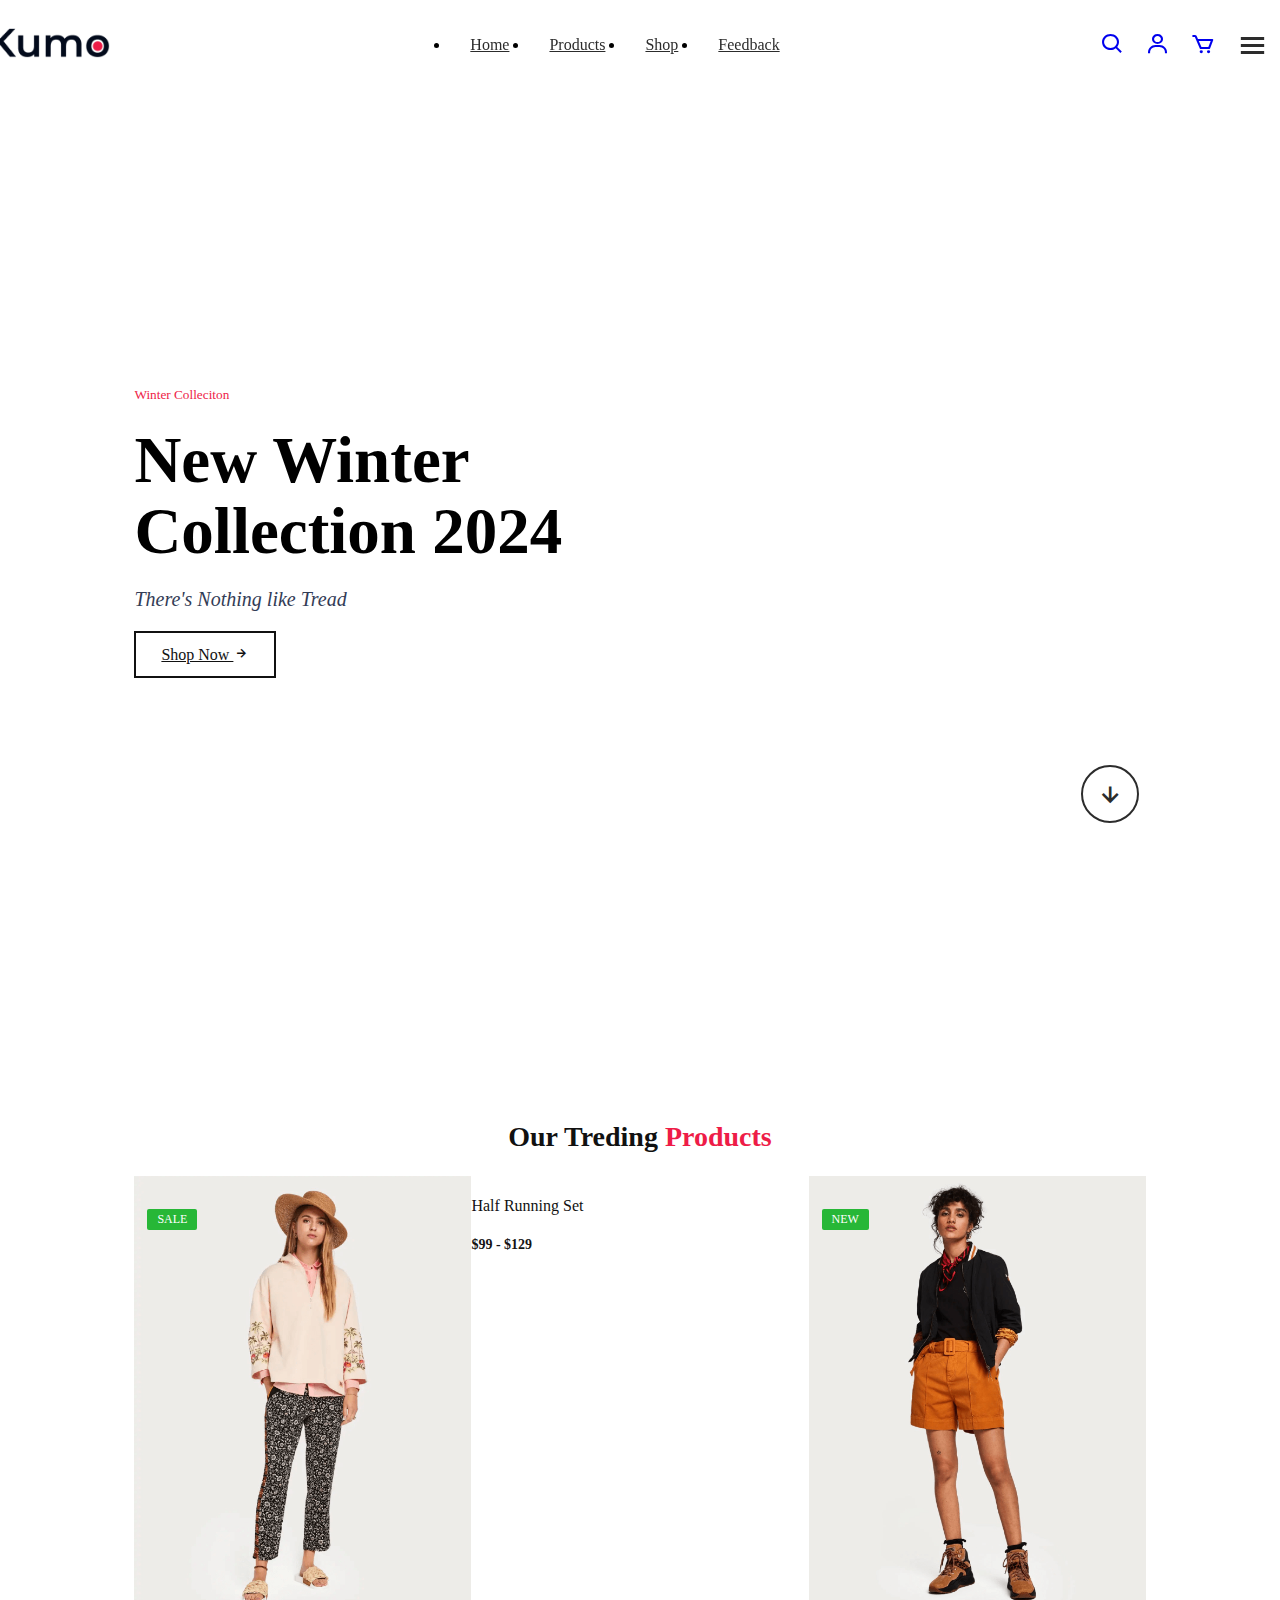
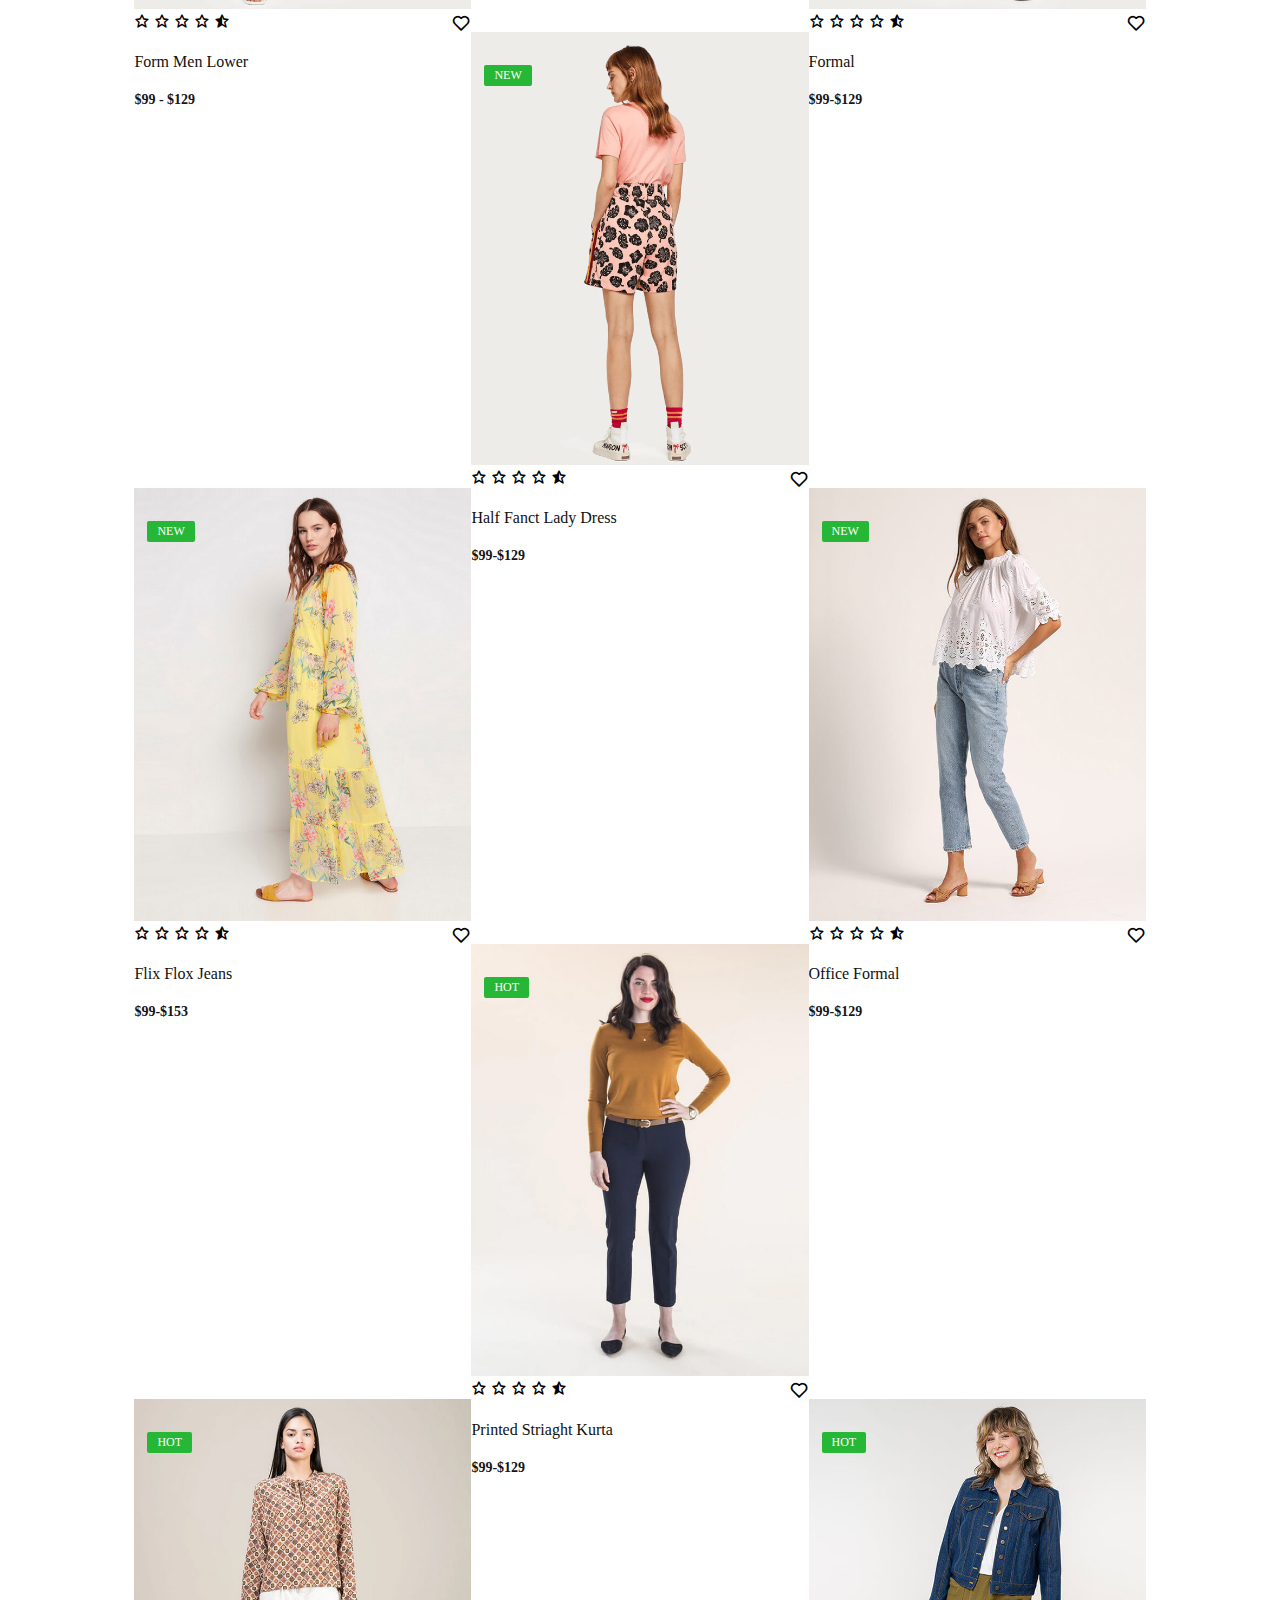
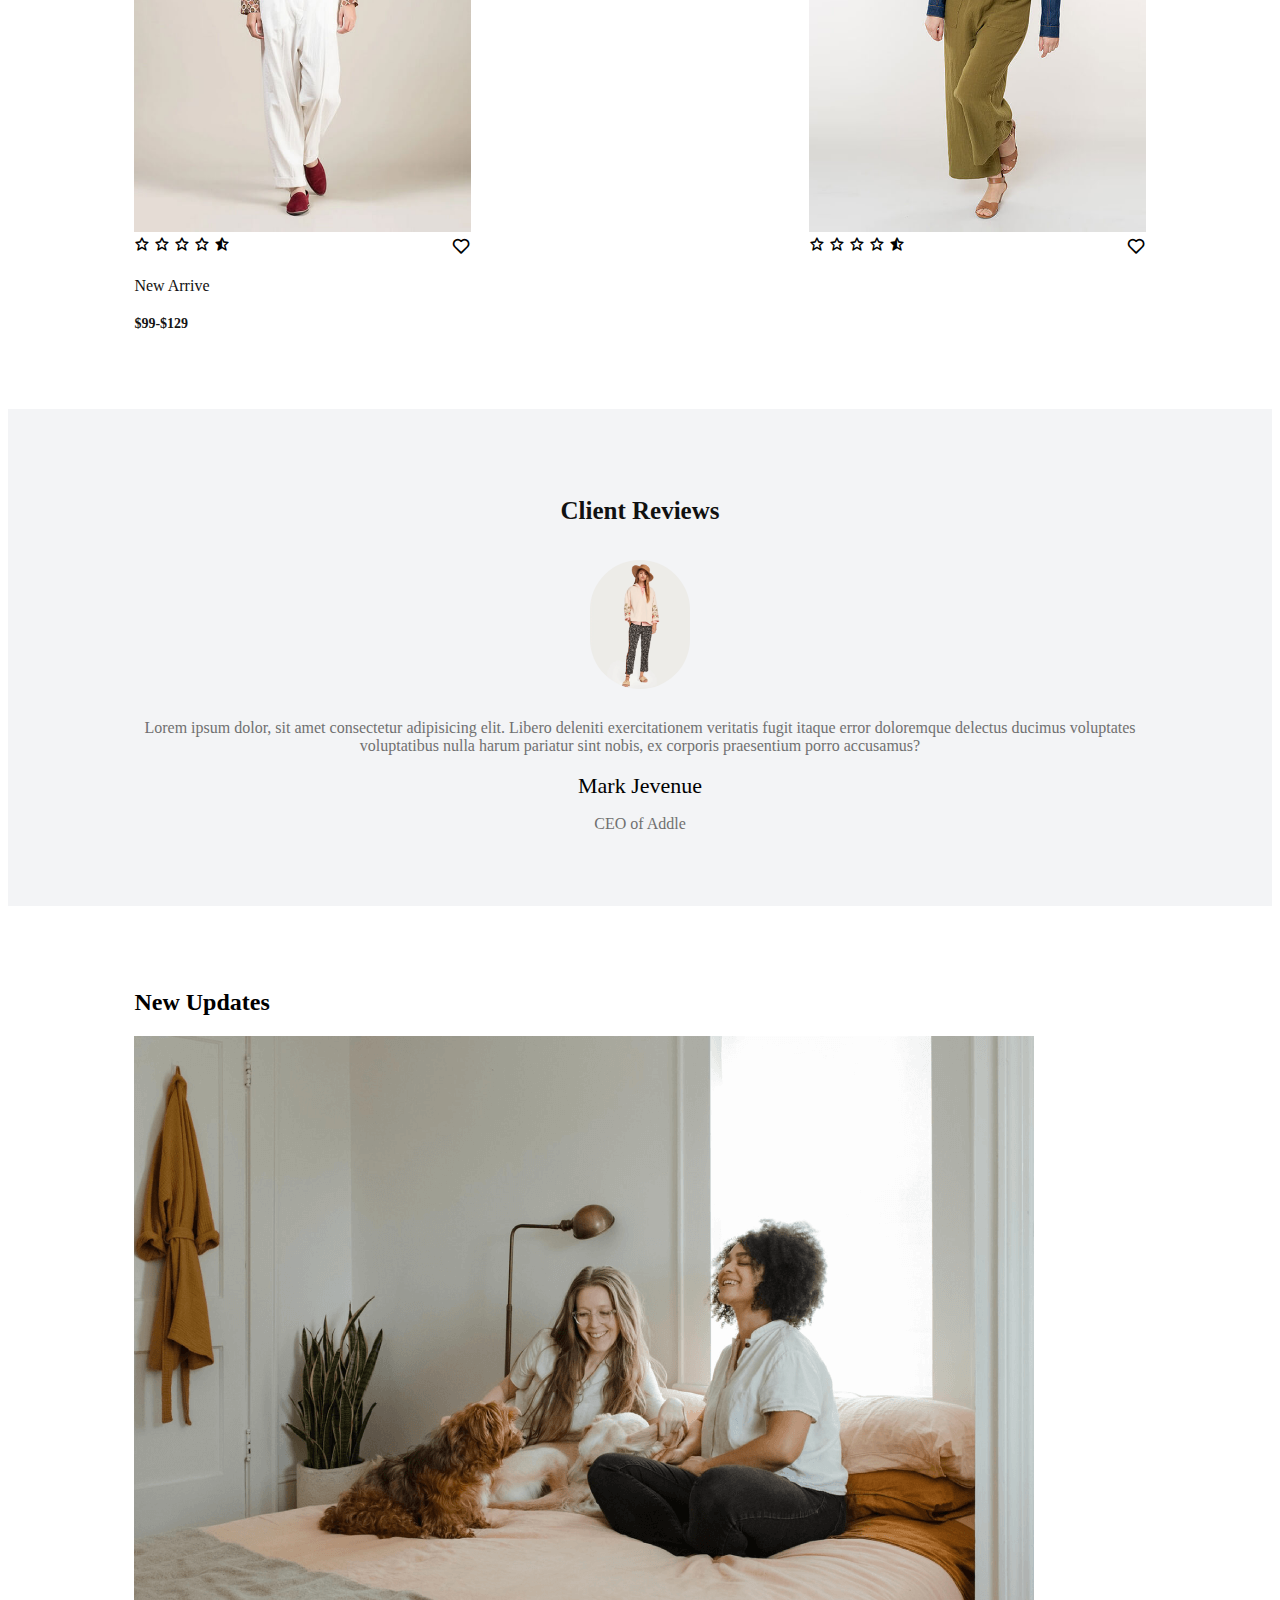
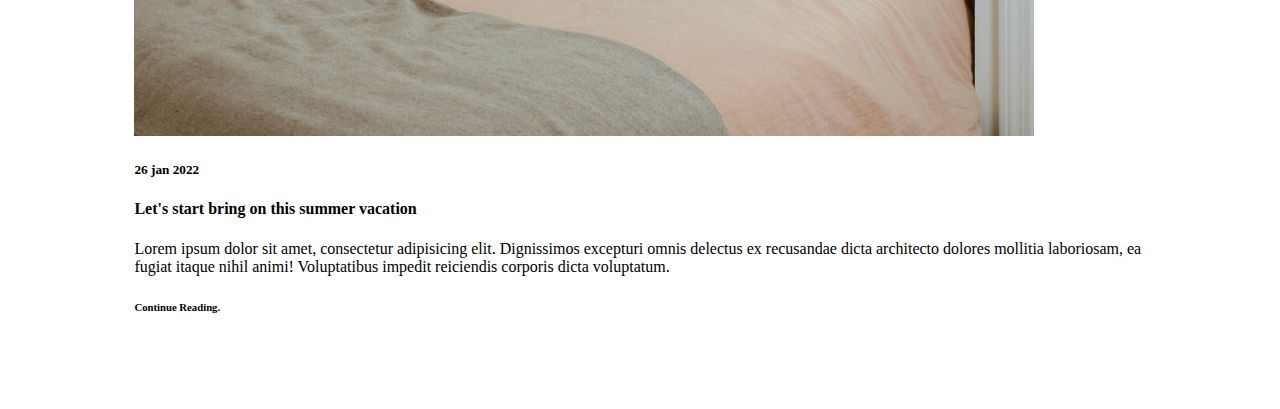
<file: index.html>
<!DOCTYPE html>
<html lang="en">
<head>
    <meta charset="UTF-8">
    <meta name="viewport" content="width=device-width, initial-scale=1.0">
    <title>E-commercer Resoponsive website</title>
    
    <link rel ="stylesheet" href ="style.css">
    <link rel="preconnect" href="https://fonts.googleapis.com">
    <link rel="preconnect" href="https://fonts.gstatic.com" crossorigin>
    <!-- link to an external CSS stylesheet.  -->
    <!-- this is for font cdn path -->
    <link href="https://fonts.googleapis.com/css2?family=Jost:ital,wght@0,100..900;1,100..900&display=swap" rel="stylesheet">
    
    <link rel="stylesheet" href="https://cdnjs.cloudflare.com/ajax/libs/font-awesome/6.2.1/css/all.min.css" integrity="sha512-MV7K8+y+gLIBoVD59lQIYicR65iaqukzvf/nwasF0nqhPay5w/9lJmVM2hMDcnK1OnMGCdVK+iQrJ7lzPJQd1w==" crossorigin="anonymous" referrerpolicy="no-referrer" />

    <link rel="stylesheet"
  href="https://unpkg.com/boxicons@latest/css/boxicons.min.css">

</head>


<body>
 
    <header>
        <a href="#" class="logo"><img src="logo.png" alt="Logo"></a>


       <ul class ="navmenu">
            <li><a href="#">home</a></li>
            <li><a href="product.html">products</a></li>
            <li><a href="shop.html">shop</a></li>
            <li><a href="foam.html">feedback</a></li>
            </ul>

        <div class="nav-icon">
            <a href="#"><i class='bx bx-search'></i></a>
            <a href="user_login.html"><i class='bx bx-user'></i></a>
            <a href="cart.html"><i class='bx bx-cart'></i></a>
           
            <div class="bx bx-menu" id="menu-icon"></div>
        </div>
    </header>
    <section class="main-home">
        <div class="main-text">
        <h5>Winter Colleciton</h5>
        
        

        <h1>New Winter <br> Collection 2024</h1>
        
        <p>There's Nothing like Tread</p>

        <a href="#" class="main-btn">Shop Now <i class='bx bx-right-arrow-alt'></i></a>
        </div>

    <div class="down-arrow">
        <a href="#trending" class="down"><i class='bx bx-down-arrow-alt'></i></a>
    </div>
    </section>

    <!-- trending products -section-->
    <section class ="trending-product " id="trending">
        <div class="center-text">
            <h2> Our Treding <span> products</span></h2>
        </div>

        <div class ="products">
            <div class="row">
                <img src="1.jpg" alt="">
                <div class ="products-text">
                    <h5>Sale</h5>
                </div>
                <div class="heart-icon">
                    <i class='bx bx-heart' ></i>
                </div>
                <div class="ratting"></div>
                <i class='bx bx-star' ></i>
                <i class='bx bx-star' ></i>
                <i class='bx bx-star' ></i>
                <i class='bx bx-star' ></i>
                <i class='bx bxs-star-half' ></i>
            </div>
            <div class="price">
                <h4>Half Running set</h4>
                <p> $99 - $129</p>
            </div>

            <div class="row">
                <img src="2.jpg" alt="">
                <div class ="products-text">
                    <h5>New</h5>
                </div>
                <div class="heart-icon">
                    <i class='bx bx-heart' ></i>
                </div>
                <div class="ratting"></div>
                <i class='bx bx-star' ></i>
                <i class='bx bx-star' ></i>
                <i class='bx bx-star' ></i>
                <i class='bx bx-star' ></i>
                <i class='bx bxs-star-half' ></i>
            </div>
            <div class="price">
                <h4>Form Men Lower</h4>
                <p>$99 - $129</p>
            </div>
            
            <div class="row">
                <img src="3.jpg" alt="">
                <div class ="products-text">
                    <h5>New</h5>
                </div>
                <div class="heart-icon">
                    <i class='bx bx-heart' ></i>
                </div>
                <div class="ratting"></div>
                <i class='bx bx-star' ></i>
                <i class='bx bx-star' ></i>
                <i class='bx bx-star' ></i>
                <i class='bx bx-star' ></i>
                <i class='bx bxs-star-half' ></i>
            </div>
            <div class="price">
                <h4>Formal</h4>
                <p> $99-$129</p>
            </div>

            <div class="row">
                <img src="4.jpg" alt="">
                <div class ="products-text">
                    <h5>New</h5>
                </div>
                <div class="heart-icon">
                    <i class='bx bx-heart' ></i>
                </div>
                <div class="ratting"></div>
                <i class='bx bx-star' ></i>
                <i class='bx bx-star' ></i>
                <i class='bx bx-star' ></i>
                <i class='bx bx-star' ></i>
                <i class='bx bxs-star-half' ></i>
            </div>
            <div class="price">
                <h4> Half Fanct Lady Dress</h4>
                <p> $99-$129</p>
            </div>
     
        
        <div class="row">
            <img src="5.jpg" alt="">
            <div class ="products-text">
                <h5>New</h5>
            </div>
            <div class="heart-icon">
                <i class='bx bx-heart' ></i>
            </div>
            <div class="ratting"></div>
            <i class='bx bx-star' ></i>
            <i class='bx bx-star' ></i>
            <i class='bx bx-star' ></i>
            <i class='bx bx-star' ></i>
            <i class='bx bxs-star-half' ></i>
        </div>
        <div class="price">
            <h4>Flix flox Jeans </h4>
            <p> $99-$153</p>
        </div>


    <div class="row">
        <img src="6.jpg" alt="">
        <div class ="products-text">
            <h5>Hot</h5>
        </div>
        <div class="heart-icon">
            <i class='bx bx-heart' ></i>
        </div>
        <div class="ratting"></div>
        <i class='bx bx-star' ></i>
        <i class='bx bx-star' ></i>
        <i class='bx bx-star' ></i>
        <i class='bx bx-star' ></i>
        <i class='bx bxs-star-half' ></i>
    </div>
    <div class="price">
        <h4> Office Formal</h4>
        <p> $99-$129</p>
    </div>

<div class="row">
    <img src="7.jpg" alt="">
    <div class ="products-text">
        <h5>Hot</h5>
    </div>
    <div class="heart-icon">
        <i class='bx bx-heart' ></i>
    </div>
    <div class="ratting"></div>
    <i class='bx bx-star' ></i>
    <i class='bx bx-star' ></i>
    <i class='bx bx-star' ></i>
    <i class='bx bx-star' ></i>
    <i class='bx bxs-star-half' ></i>
</div>
<div class="price">
    <h4> Printed Striaght Kurta</h4>
    <p> $99-$129</p>
</div>


<div class="row">
    <img src="8.jpg" alt="">
    <div class ="products-text">
        <h5>Hot</h5>
    </div>
    <div class="heart-icon">
        <i class='bx bx-heart' ></i>
    </div>
    <div class="ratting"></div>
    <i class='bx bx-star' ></i>
    <i class='bx bx-star' ></i>
    <i class='bx bx-star' ></i>
    <i class='bx bx-star' ></i>
    <i class='bx bxs-star-half' ></i>
</div>
<div class="price">
    <h4> New Arrive</h4>
    <p> $99-$129</p>
</div>


</div>
    </section>


    <!-- client Review section -->
    <section class="client-reviews">
        <div class="reviews">
            <h3>Client Reviews</h3>
            <img src="1.jpg" alt="">
            <p>Lorem ipsum dolor, sit amet consectetur adipisicing elit. Libero deleniti exercitationem veritatis fugit itaque error doloremque delectus ducimus voluptates voluptatibus nulla harum pariatur sint nobis, ex corporis praesentium porro accusamus?</p>
        
            <h2>Mark Jevenue</h2>
            <p>CEO of Addle</p>

        
        </div>
    </section>


    <script src ="java.js"></script>

<section class="Update-news">
    <div class="up-center-text">
        <h2>New Updates</h2>
    </div>

    <div class="Update-cart">
        <div class="cart">
            <img src="bl-1.png" alt="">
            <h5>26 jan 2022</h5>
            <h4>Let's start bring on this summer vacation</h4>
            <p>Lorem ipsum dolor sit amet, consectetur adipisicing elit. Dignissimos excepturi omnis delectus ex recusandae dicta architecto dolores mollitia laboriosam, ea fugiat itaque nihil animi! Voluptatibus impedit reiciendis corporis dicta voluptatum.</p>
            <h6>Continue Reading.</h6>
        </div>
    </div>
</section>


</body>
</html>
</file>
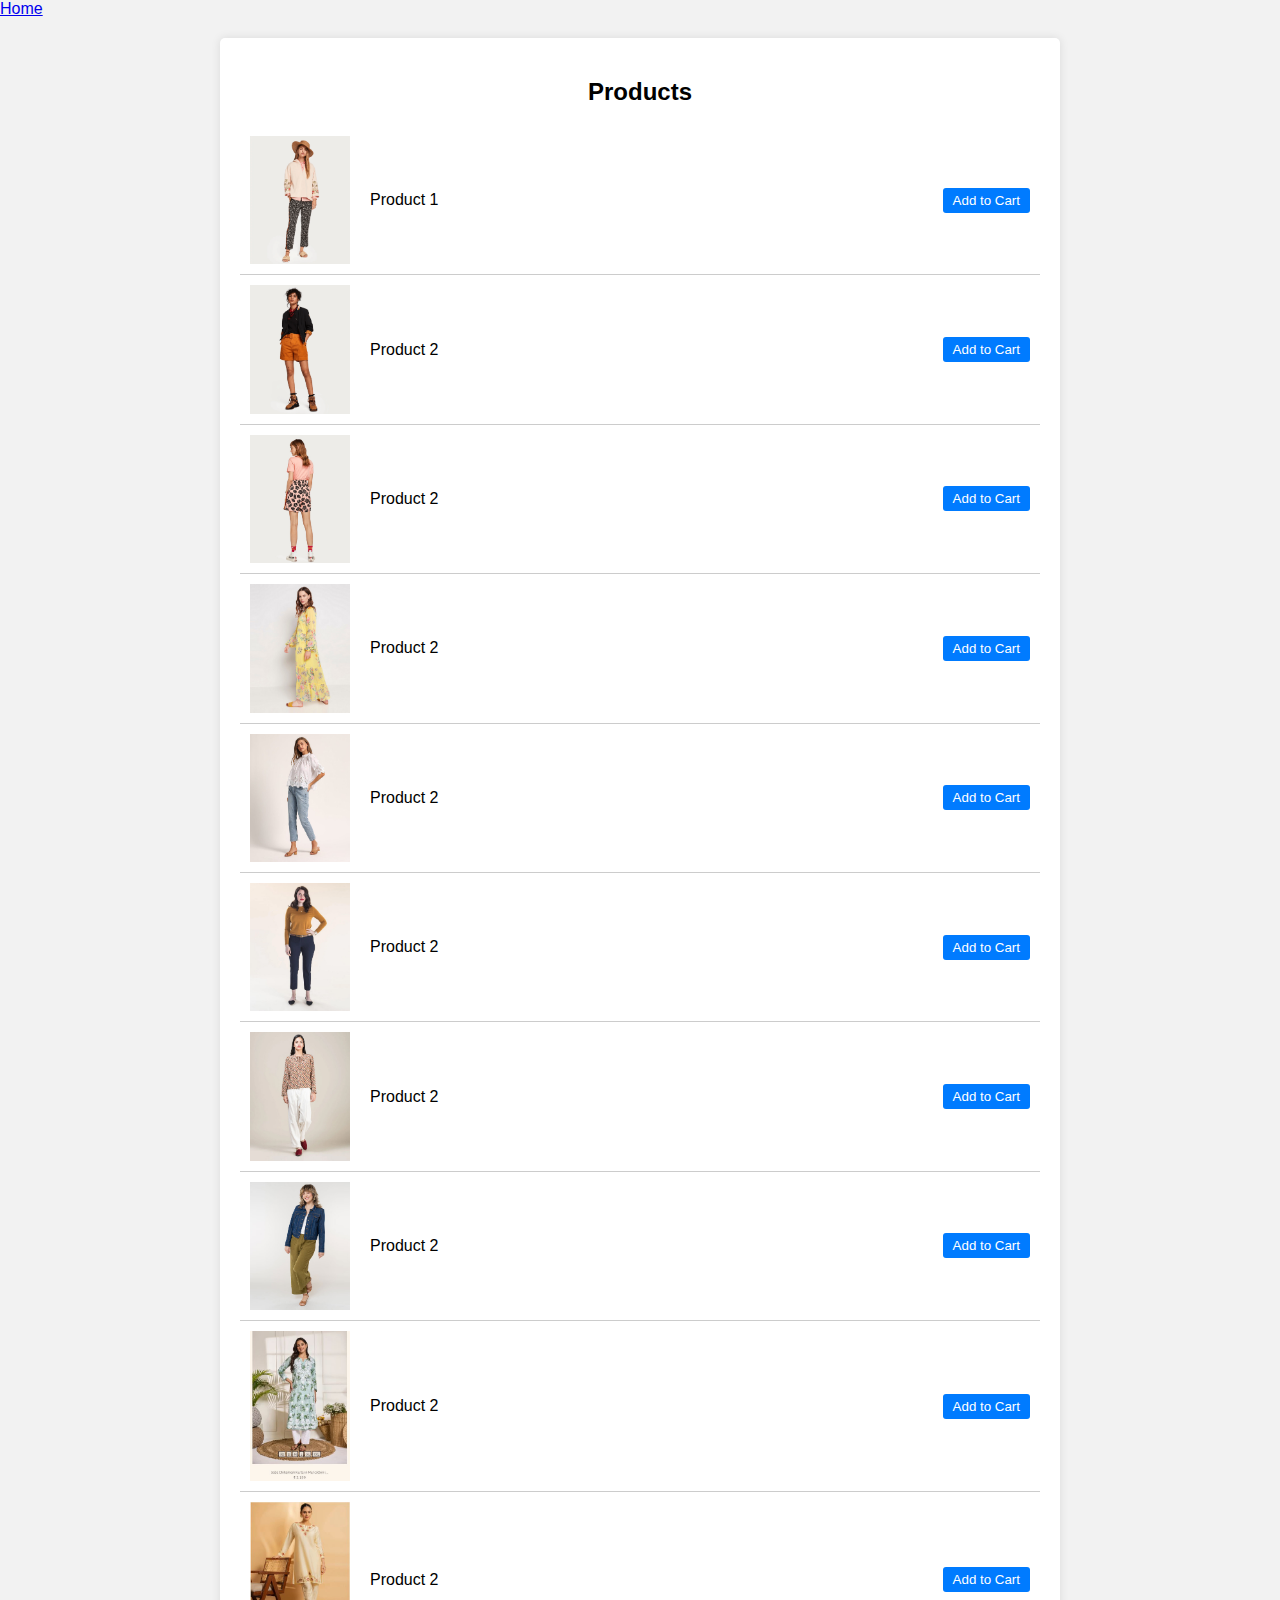
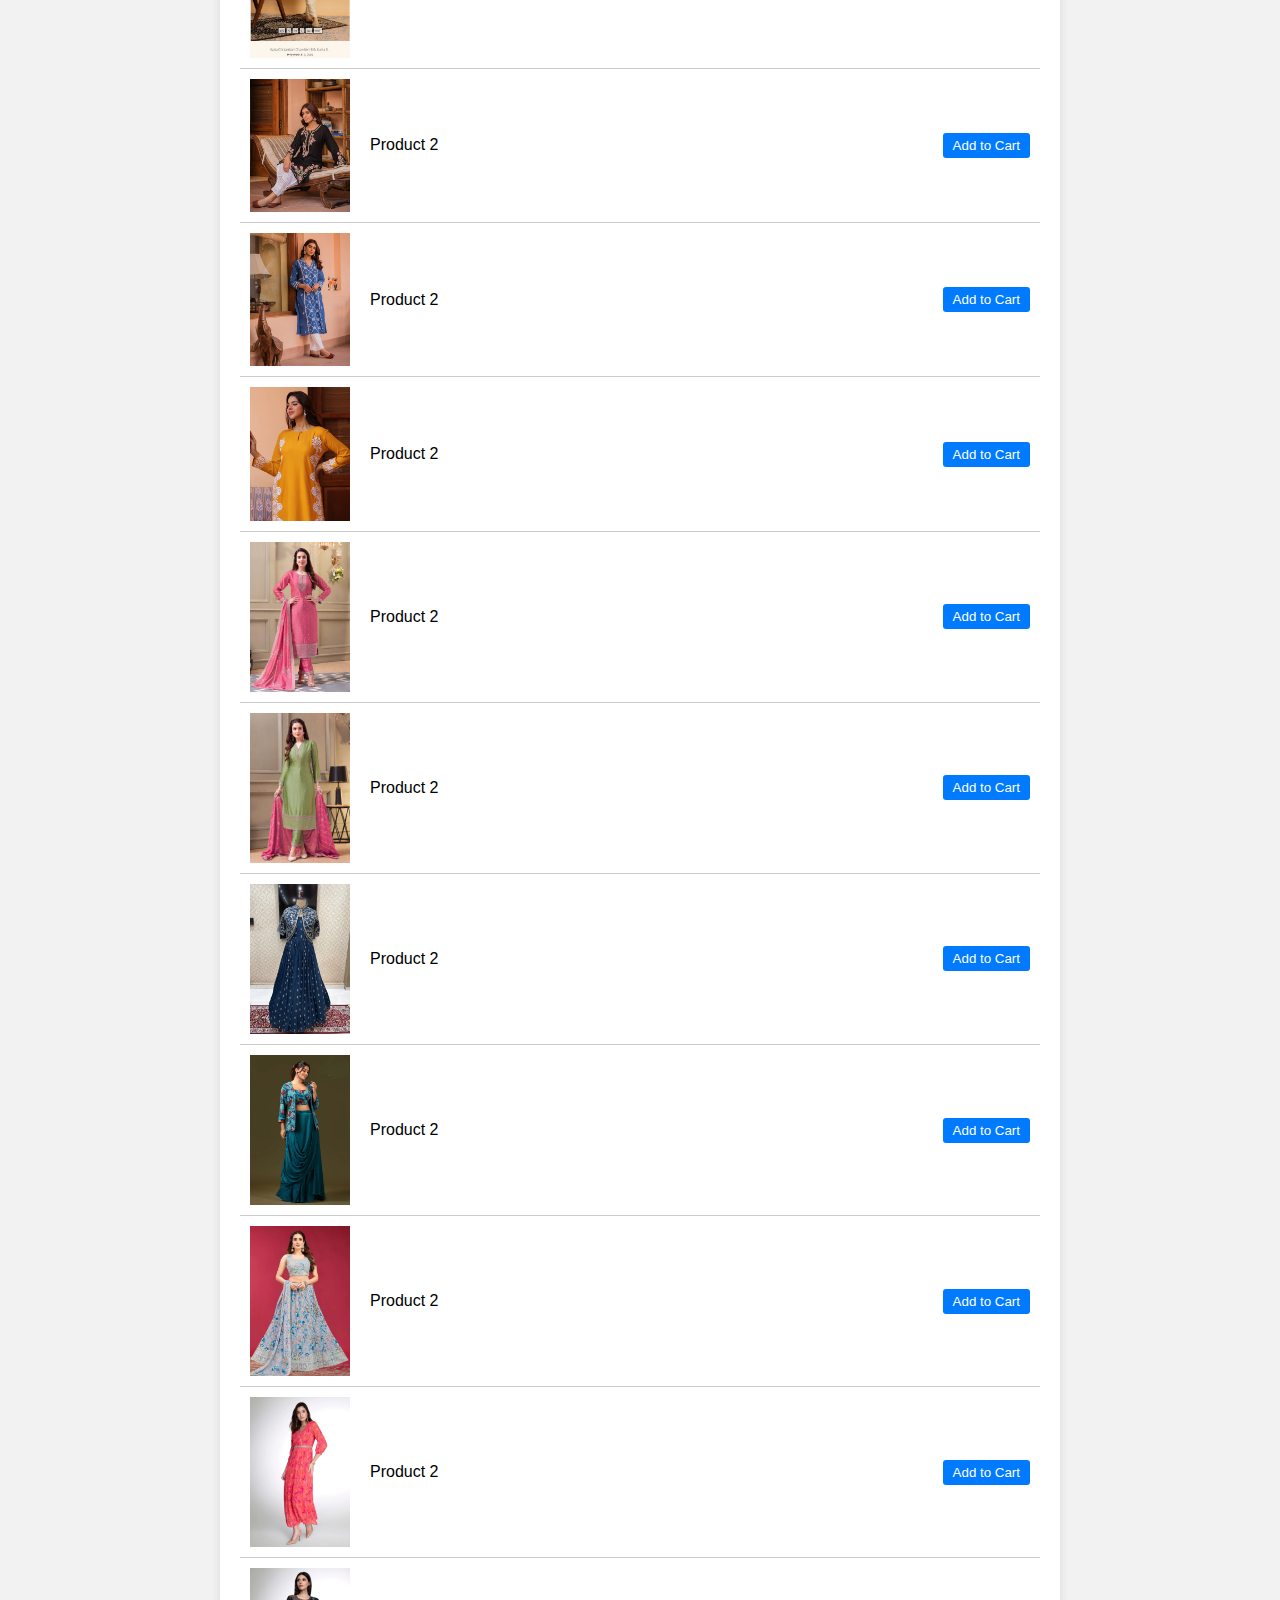
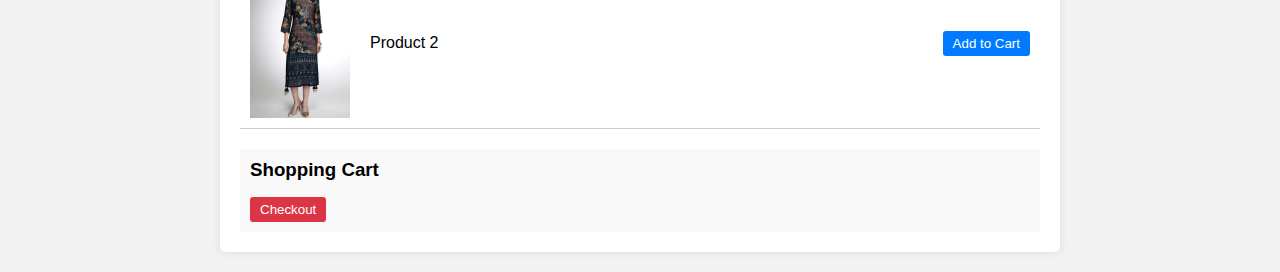
<file: cart.html>
<!DOCTYPE html>
<html lang="en">
<head>
    <meta charset="UTF-8">
    <meta name="viewport" content="width=device-width, initial-scale=1.0">
    <title>Shopping Cart</title>
    <style>
        body {
            font-family: Arial, sans-serif;
            margin: 0;
            padding: 0;
            background-color: #f2f2f2;
        }

        .container {
            max-width: 800px;
            margin: 20px auto;
            padding: 20px;
            background-color: #fff;
            border-radius: 5px;
            box-shadow: 0 0 10px rgba(0, 0, 0, 0.1);
        }

        h2 {
            text-align: center;
            margin-bottom: 20px;
        }

        .product {
            display: flex;
            align-items: center;
            padding: 10px;
            border-bottom: 1px solid #ccc;
        }

        .product img {
            width: 100px;
            margin-right: 20px;
        }

        .product p {
            margin: 0;
        }

        .product button {
            margin-left: auto;
            background-color: #007bff;
            color: #fff;
            border: none;
            padding: 5px 10px;
            border-radius: 3px;
            cursor: pointer;
        }

        .product button:hover {
            background-color: #0056b3;
        }

        #cart {
            margin-top: 20px;
            background-color: #f9f9f9;
            padding: 10px;
        }

        #cart h3 {
            margin: 0;
        }

        #cart ul {
            list-style-type: none;
            padding: 0;
        }

        #cart ul li {
            display: flex;
            align-items: center;
            justify-content: space-between;
            padding: 5px 0;
        }

        #cart ul li span {
            margin-right: 10px;
        }

        #cart button {
            background-color: #dc3545;
            color: #fff;
            border: none;
            padding: 5px 10px;
            border-radius: 3px;
            cursor: pointer;
        }

        #cart button:hover {
            background-color: #c82333;
        }
    </style>
</head>
<body>
    <nav>
        <a href="index.html">Home</a>
    </nav>
    

<div class="container">
    <h2>Products</h2>
    <div class="product">
        <img src="1.jpg" alt="Product 1">
        <p>Product 1</p>
        <button onclick="addToCart('Product 1')">Add to Cart</button>
    </div>
    <div class="product">
        <img src="2.jpg" alt="Product 2">
        <p>Product 2</p>
        <button onclick="addToCart('Product 2')">Add to Cart</button>
    </div>
    <div class="product">
        <img src="3.jpg" alt="Product 2">
        <p>Product 2</p>
        <button onclick="addToCart('Product 2')">Add to Cart</button>
    </div>
    <div class="product">
        <img src="4.jpg" alt="Product 2">
        <p>Product 2</p>
        <button onclick="addToCart('Product 2')">Add to Cart</button>
    </div>
    <div class="product">
        <img src="5.jpg" alt="Product 2">
        <p>Product 2</p>
        <button onclick="addToCart('Product 2')">Add to Cart</button>
    </div>
    <div class="product">
        <img src="6.jpg" alt="Product 2">
        <p>Product 2</p>
        <button onclick="addToCart('Product 2')">Add to Cart</button>
    </div>
    <div class="product">
        <img src="7.jpg" alt="Product 2">
        <p>Product 2</p>
        <button onclick="addToCart('Product 2')">Add to Cart</button>
    </div>
    <div class="product">
        <img src="8.jpg" alt="Product 2">
        <p>Product 2</p>
        <button onclick="addToCart('Product 2')">Add to Cart</button>
    </div>
    <div class="product">
        <img src="9.jpg" alt="Product 2">
        <p>Product 2</p>
        <button onclick="addToCart('Product 2')">Add to Cart</button>
    </div>
    <div class="product">
        <img src="10.jpg" alt="Product 2">
        <p>Product 2</p>
        <button onclick="addToCart('Product 2')">Add to Cart</button>
    </div>
    <div class="product">
        <img src="11.jpg" alt="Product 2">
        <p>Product 2</p>
        <button onclick="addToCart('Product 2')">Add to Cart</button>
    </div>
    <div class="product">
        <img src="12.jpg" alt="Product 2">
        <p>Product 2</p>
        <button onclick="addToCart('Product 2')">Add to Cart</button>
    </div>
    <div class="product">
        <img src="13.jpg" alt="Product 2">
        <p>Product 2</p>
        <button onclick="addToCart('Product 2')">Add to Cart</button>
    </div>
    <div class="product">
        <img src="14.jpg" alt="Product 2">
        <p>Product 2</p>
        <button onclick="addToCart('Product 2')">Add to Cart</button>
    </div>
    <div class="product">
        <img src="15.jpg" alt="Product 2">
        <p>Product 2</p>
        <button onclick="addToCart('Product 2')">Add to Cart</button>
    </div>
    <div class="product">
        <img src="16.jpg" alt="Product 2">
        <p>Product 2</p>
        <button onclick="addToCart('Product 2')">Add to Cart</button>
    </div>
    <div class="product">
        <img src="17.jpg" alt="Product 2">
        <p>Product 2</p>
        <button onclick="addToCart('Product 2')">Add to Cart</button>
    </div>
    <div class="product">
        <img src="18.jpg" alt="Product 2">
        <p>Product 2</p>
        <button onclick="addToCart('Product 2')">Add to Cart</button>
    </div>
    <div class="product">
        <img src="19.jpg" alt="Product 2">
        <p>Product 2</p>
        <button onclick="addToCart('Product 2')">Add to Cart</button>
    </div>
    <div class="product">
        <img src="20.jpg" alt="Product 2">
        <p>Product 2</p>
        <button onclick="addToCart('Product 2')">Add to Cart</button>
    </div>
    <!-- Add more products here -->

    <div id="cart">
        <h3>Shopping Cart</h3>
        <ul id="cart-items">
            <!-- Cart items will be added dynamically -->
        </ul>
        <button onclick="checkout()">Checkout</button>
    </div>
</div>

<script>
    // Define an array to store the items in the cart
    var cartItems = [];

    // Function to add a product to the cart
    function addToCart(productName) {
        // Add the product to the cartItems array
        cartItems.push(productName);
        // Update the cart display
        updateCart();
    }

    // Function to update the cart display
    function updateCart() {
        // Get the cart-items element from the HTML
        var cartList = document.getElementById('cart-items');
        // Clear the current content of the cart list
        cartList.innerHTML = '';
        // Iterate through each item in the cartItems array
        cartItems.forEach(function(item) {
            // Create a new list item element
            var li = document.createElement('li');
            // Set the inner HTML of the list item to display the item and a remove button
            li.innerHTML = '<span>' + item + '</span> <button onclick="removeFromCart(\'' + item + '\')">Remove</button>';
            // Append the list item to the cart list
            cartList.appendChild(li);
        });
    }

    // Function to remove a product from the cart
    function removeFromCart(productName) {
        // Find the index of the product in the cartItems array
        var index = cartItems.indexOf(productName);
        // If the product is found in the cartItems array
        if (index !== -1) {
            // Remove the product from the cartItems array
            cartItems.splice(index, 1);
            // Update the cart display
            updateCart();
        }
    }

    // Function to simulate the checkout process
    function checkout() {
        // Display an alert indicating that the checkout is complete
        alert('Checkout complete!');
        // Clear the cartItems array
        cartItems = [];
        // Update the cart display
        updateCart();
    }
</script>
</body>
</html>
</file>
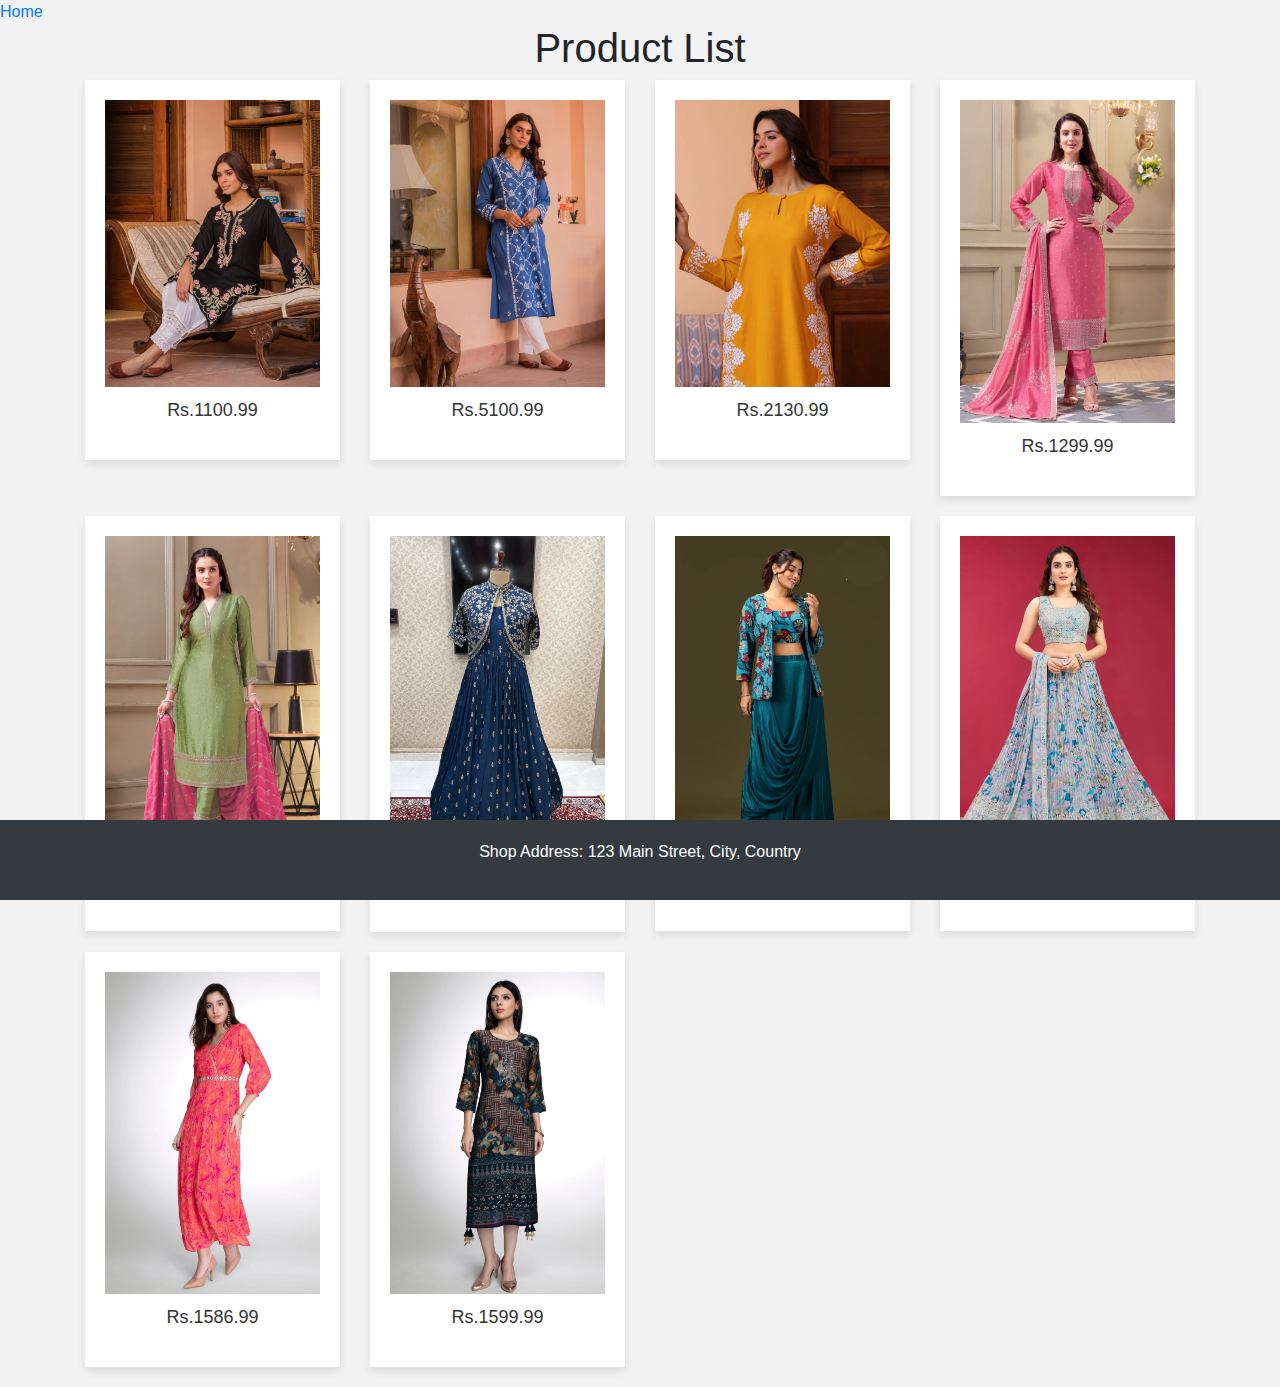
<file: product.html>
<!DOCTYPE html>
<html lang="en">
<head>
    <meta charset="UTF-8">
    <meta name="viewport" content="width=device-width, initial-scale=1.0">
    <title>Product List</title>
    <!-- Add Bootstrap CSS -->
    <link href="https://stackpath.bootstrapcdn.com/bootstrap/4.5.2/css/bootstrap.min.css" rel="stylesheet">
    <style>
        body {
            font-family: Arial, sans-serif;
            margin: 0;
            padding: 0;
            background-color: #f2f2f2;
        }

        /* Custom styles */
        .product {
            background-color: #fff;
            box-shadow: 0 4px 8px rgba(0, 0, 0, 0.1);
            margin-bottom: 20px;
            padding: 20px;
            text-align: center;
            transition: transform 0.3s ease;
        }

        .product:hover {
            transform: scale(1.05);
        }

        .product img {
            max-width: 100%;
            height: auto;
        }

        .product p {
            margin-top: 10px;
            font-size: 18px;
            color: #333;
        }

        footer {
            background-color: #333;
            color: #fff;
            text-align: center;
            padding: 20px 0;
            position: fixed;
            bottom: 0;
            width: 100%;
        }
    </style>
</head>
<body>

    <nav>
        <a href="index.html">Home</a>
    </nav>
    
<!-- Bootstrap container class for responsive layout -->
<div class="container">
    <!-- Heading for the product list -->
    <h1 class="text-center">Product List</h1>

    <!-- Bootstrap row class for horizontal alignment -->
    <div class="row">
        <!-- Bootstrap column classes for responsive grid -->
        <div class="col-md-3">
            <div class="product">
                <img src="11.jpg" alt="Product 1">
                <p>Rs.1100.99</p>
            </div>
        </div>
        <div class="col-md-3">
        <div class="product">
            <img src="12.jpg" alt="Product 1">
            <p>Rs.5100.99</p>
            </div>
        </div>
        <div class="col-md-3">
            <div class="product">
                <img src="13.jpg" alt="Product 1">
                <p>Rs.2130.99</p>
            </div>
        </div>
        <div class="col-md-3">
            <div class="product">
                <img src="14.jpg" alt="Product 1">
                <p>Rs.1299.99</p>
            </div>
        </div>
        <div class="col-md-3">
            <div class="product">
                <img src="15.jpg" alt="Product 1">
                <p>Rs.1699.99</p>
            </div>
        </div>
        <div class="col-md-3">
            <div class="product">
                <img src="16.jpg" alt="Product 1">
                <p>Rs.1899.99</p>
            </div>
        </div>
        <div class="col-md-3">
            <div class="product">
                <img src="17.jpg" alt="Product 1">
                <p>Rs.1500.99</p>
            </div>
        </div>
        <div class="col-md-3">
            <div class="product">
                <img src="18.jpg" alt="Product 1">
                <p>Rs.1693.99</p>
            </div>
        </div>
        <div class="col-md-3">
            <div class="product">
                <img src="19.jpg" alt="Product 1">
                <p>Rs.1586.99</p>
            </div>
        </div>
        <div class="col-md-3">
            <div class="product">
                <img src="20.jpg" alt="Product 1">
                <p>Rs.1599.99</p>
            </div>
        </div>
     
    </div>
</div>

<!-- Bootstrap footer class for footer styling -->
<footer class="bg-dark text-white">
    <div class="container">
        <p class="text-center">Shop Address: 123 Main Street, City, Country</p>
    </div>
</footer>

<!-- Add Bootstrap JS for Bootstrap components (optional) -->
<script src="https://code.jquery.com/jquery-3.5.1.slim.min.js"></script>
<script src="https://cdn.jsdelivr.net/npm/bootstrap@4.5.2/dist/js/bootstrap.bundle.min.js"></script>
</body>
</html>
</file>
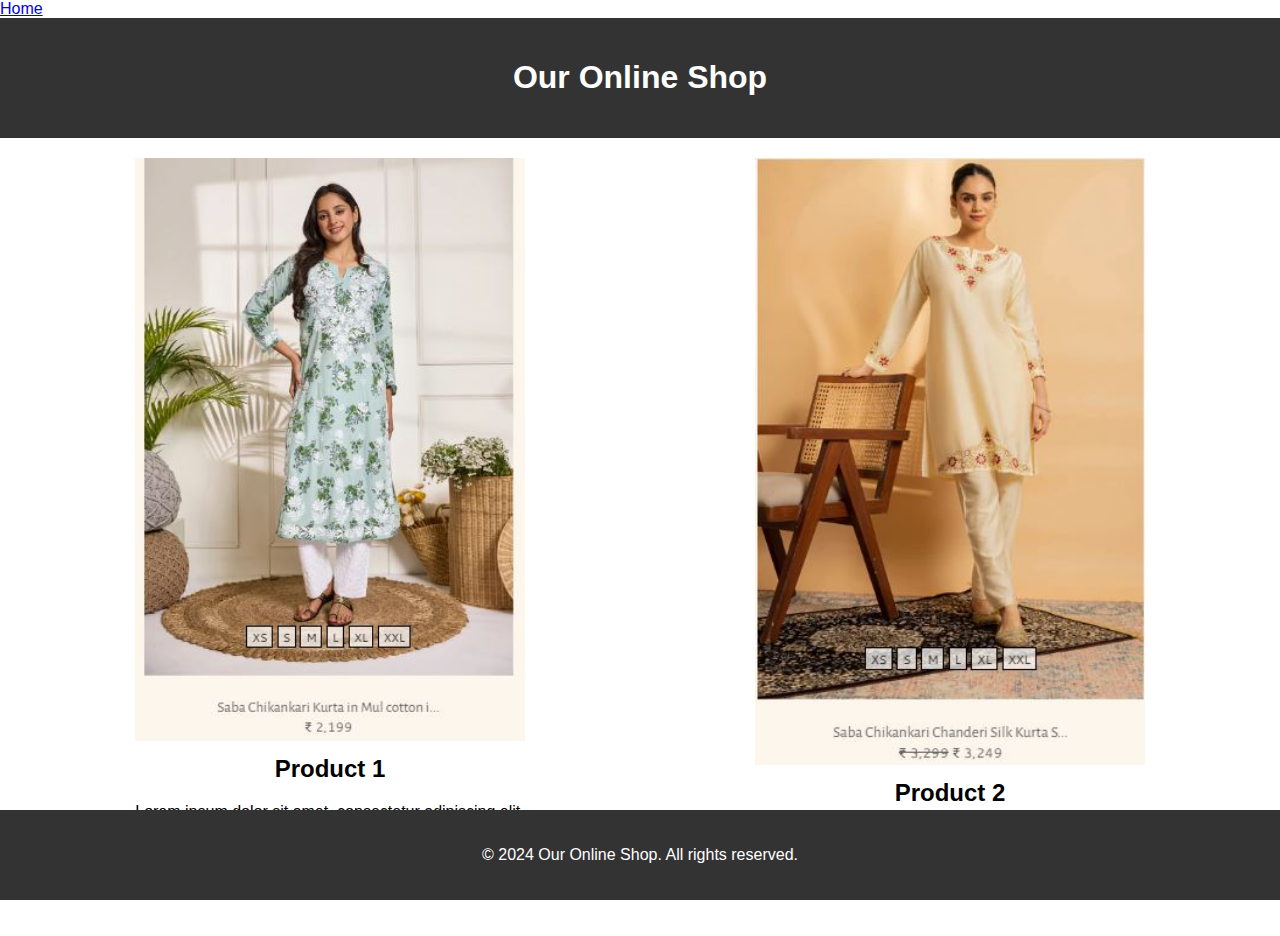
<file: shop.html>
<!DOCTYPE html>
<html lang="en">
<head>
    <meta charset="UTF-8">
    <meta name="viewport" content="width=device-width, initial-scale=1.0">
    <title>Online Shop</title>
    <style>
        body {
            font-family: Arial, sans-serif;
            margin: 0;
            padding: 0;
        }

        header {
            background-color: #333;
            color: #fff;
            text-align: center;
            padding: 20px 0;
        }

        main {
            padding: 20px;
            display: flex;
            flex-wrap: wrap;
            justify-content: space-around;
        }

        .product {
            margin-bottom: 20px;
            text-align: center;
        }

        .product img {
            width: 100%; /* Set width to 100% */
            height: auto; /* Maintain aspect ratio */
            object-fit: cover; /* Cover the container */
        }

        .product h2 {
            margin-top: 10px;
        }

        button {
            background-color: #4CAF50;
            color: white;
            padding: 10px 20px;
            border: none;
            border-radius: 5px;
            cursor: pointer;
        }

        button:hover {
            background-color: #45a049;
        }

        footer {
            background-color: #333;
            color: #fff;
            text-align: center;
            padding: 20px 0;
            position: fixed;
            bottom: 0;
            width: 100%;
        }
    </style>
</head>
<body>
    <nav>
        <a href="index.html">Home</a>
    </nav>
    

<header>
    <h1>Our Online Shop</h1>
</header>

<main>
    <section class="product">
        <img src="9.jpg" alt="Product 1">
        <h2>Product 1</h2>
        <p>Lorem ipsum dolor sit amet, consectetur adipiscing elit.</p>
        <button>Add to Cart</button>
    </section>

    <section class="product">
        <img src="10.jpg" alt="Product 2">
        <h2>Product 2</h2>
        <p>Lorem ipsum dolor sit amet, consectetur adipiscing elit.</p>
        <button>Add to Cart</button>
    </section>

    <!-- Add more product sections as needed -->

</main>

<footer>
    <p>&copy; 2024 Our Online Shop. All rights reserved.</p>
</footer>

</body>
</html>
</file>
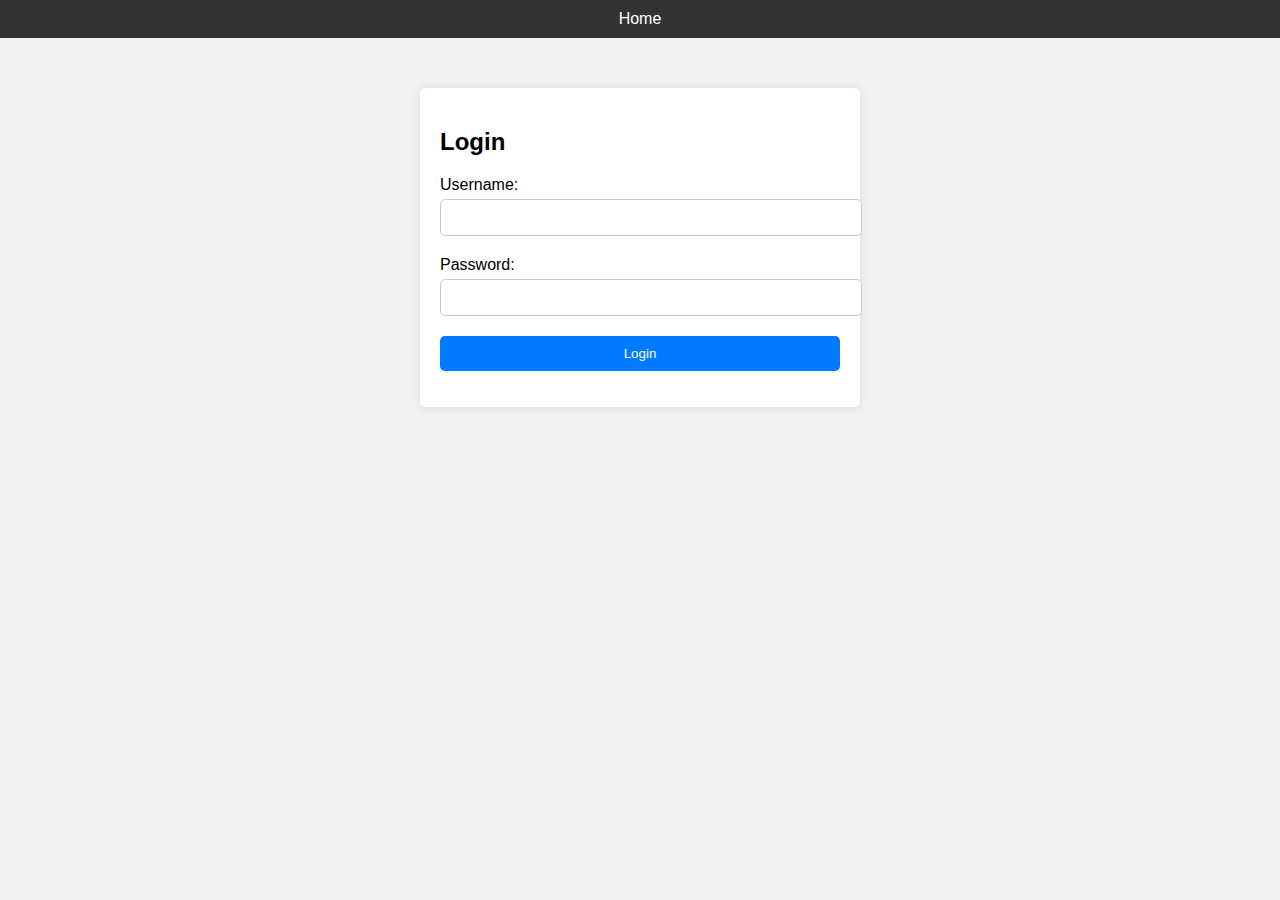
<file: user_login.html>
<!DOCTYPE html>
<html lang="en">
<head>
    <meta charset="UTF-8">
    <meta name="viewport" content="width=device-width, initial-scale=1.0">
    <title>Login Page</title>
    <style>
        body {
            font-family: Arial, sans-serif;
            background-color: #f2f2f2;
            margin: 0;
            padding: 0;
        }

        .container {
            max-width: 400px;
            margin: 50px auto;
            padding: 20px;
            background-color: #fff;
            border-radius: 5px;
            box-shadow: 0 0 10px rgba(0, 0, 0, 0.1);
        }

        .form-group {
            margin-bottom: 20px;
        }

        label {
            display: block;
            margin-bottom: 5px;
        }

        input[type="text"],
        input[type="password"] {
            width: 100%;
            padding: 10px;
            border: 1px solid #ccc;
            border-radius: 5px;
        }

        button {
            display: block;
            width: 100%;
            padding: 10px;
            background-color: #007bff;
            color: #fff;
            border: none;
            border-radius: 5px;
            cursor: pointer;
        }

        button:hover {
            background-color: #0056b3;
        }

        nav {
            background-color: #333;
            padding: 10px 0;
            text-align: center;
        }

        nav a {
            color: #fff;
            text-decoration: none;
            margin: 0 10px;
        }
    </style>
</head>
<body>

<nav>
    <a href="index.html">Home</a>
</nav>

<div class="container">
    <h2>Login</h2>
    <form id="loginForm" onsubmit="return validate()">
        <div class="form-group">
            <label for="username">Username:</label>
            <input type="text" id="username" name="username" required>
        </div>
        <div class="form-group">
            <label for="password">Password:</label>
            <input type="password" id="password" name="password" required>
        </div>
        <button type="submit">Login</button>
    </form>
    <p id="message"></p>
</div>

<script>
    function validate() {
        var username = document.getElementById("username").value;
        var password = document.getElementById("password").value;
        
        if (username === "Ashish" && password === "Ashish123") {
            alert("Login successful!");
            return false; // Prevent form submission
        } else {
            alert("Login failed");
            return false; // Prevent form submission
        }
    }
</script>

</body>
</html>
</file>
<file: style.css>
{
    margin: 0;
    padding: 0; /* Colon added here */
    box-sizing: border-box;
    scroll-behavior: smooth;
    font-family: "Jost", sans-serif;
    list-style: none;
    text-decoration: none;
}
header{
    position: fixed;
    width: 100%;
    top:0;
    right: 0;
    z-index: 1000;
    display: flex;
    align-items: center;
    justify-content: space-between;
    padding: 20px 10px;
}
.logo img{
    max-width: 120px;
    height: auto;

}
.navmenu{
    display: flex;
}
.navmenu a{
    color: #2c2c2c;
    font-size: 16px;
    text-transform: capitalize;
    padding: 10px 20px;
    font-weight: 400;
    transition: all .42s ease;
}
.navmenu a:hover{
    color: #ee1c47;
}
.nav-icon{
    display: flex;
    align-items: center;
}
.nav-icon i{
    margin-right: 20px;
    color: 2c2c2c;
    font-size: 25px;
    font-weight: 400;
    transition: all .42s ease;
    
}
.nav-icon i:hover{
    transform: scale(1.1);
    color: #EE1C47;
}
#menu-icon{
    font-size: 35px;
    color: #2c2c2c;
    z-index: 10001;
    cursor: pointer;
}
section{
    padding: 5% 10%;
}
.main-home{
    width: 100%;
    height: 100vh;
    background-image: url('file:///C:/Users/Dell/Desktop/New%20folder%20(2)/youtube/banner-3.png');
    background-position: center;
    background-size: cover;
    display: grid;
    grid-template-columns: repeat(1, 1fr);
    align-items: center;
}
.main-text h5{
    color: #EE1C47;
    font-size: capitalize;
    font-weight: 500;  
}
.main-text h1{
    color: #000;
    font-size: 65px;
    text-transform: capitalize;
    line-height: 1.1;
    font-weight: 600;
    margin: 6px 0 10px;
}
.main-text p{
    color: #333c56;
    font-size: 20px;
    font-style: italic;
    margin-bottom: 20px;
}
.main-btn {
    display: inline-block;
    color: #111;
    font-size: 16px;
    font-weight: 500;
    text-transform: capitalize;
    border: 2px solid #111;
    padding: 12px 25px;
    transition: all .42s ease;
    vertical-align: middle;
}

.main-btn:hover {
    background-color: #000;
    color: #fff; 
}

.main-btn{
    vertical-align: middle;
}
.down-arrow{
    position: absolute;
    top: 85%;
    right: 11%;
}
.down i{
    font-size: 30px;
    color: #2c2c2c;
    border: 2px solid #2c2c2c;
    border-radius: 50px;
    padding: 12px 12px;
}
.down i:hover{
    background-color: #2c2c2c;
    color: #fff;
    transition: all .42s ease;

}
header.sticky {
    background: #fff;
    padding: 20px 10px;
    box-shadow: 0px 0px 10px rgb(0 0 0 /10%);
}
.center-text h2{
    color: #111;
    font-size: 28px;
    text-transform: capitalize;
    text-align: center;
}
.center-text span{
    color: #EE1C47;
}
.products {
    display: grid;
    grid-template-columns: repeat(auto-fill, minmax(260px, auto));
}
.row {
    position: relative;
    transition: all .40s;
}

.row img {
    width: 100%;
    height: auto;
    transition: all .40s;
}

.row img:hover {
    cursor: pointer; /* Added this line for a better hover experience */
    transform: scale(0.9); /* Changed transition to transform */
}

.products-text h5 {
    position: absolute;
    top: 13px;
    left: 13px;
    color: #fff;
    font-size: 12px;
    font-weight: 500;
    text-transform: uppercase;
    background-color: #27b737;
    padding: 3px 10px;
    border-radius: 2px;
}
.heart-icon{
    position: absolute;
    right: 0;
    font-size: 20px;
}
.heart-icon:hover{
    color: #EE1C47;
}
.ratting i{
    color: #FF8C00;
    font-size: 18px;
}
.price h4{
    color: #111;
    font-size: 16px;
    text-transform: capitalize;
    font-weight: 400;
}
.price p{
    color: #151515;
    font-size: 14px;
    font-weight: 600;
}
.client-reviews{
    background-color: #F3F4F6;
}
.reviews{
    text-align:center;
}
.reviews h3{
    color: #111;
    font-size: 25px;
    text-transform: capitalize;
    text-align: center;
    font-weight: 700;
}
.reviews img{
    width: 100px;
    height: auto;
    border-radius: 50px;
    margin: 10px 0;   
}
.reviews p{
    color: #707070;
    font-size: 16px;
    font-weight: 25px;
    margin-bottom: 10px;

}
.reviews h2{
    font-size: 22px;
    color: #000;
    font-weight: 400;
    text-transform: capitalize;
    margin-bottom: 2px;
}
</file>
